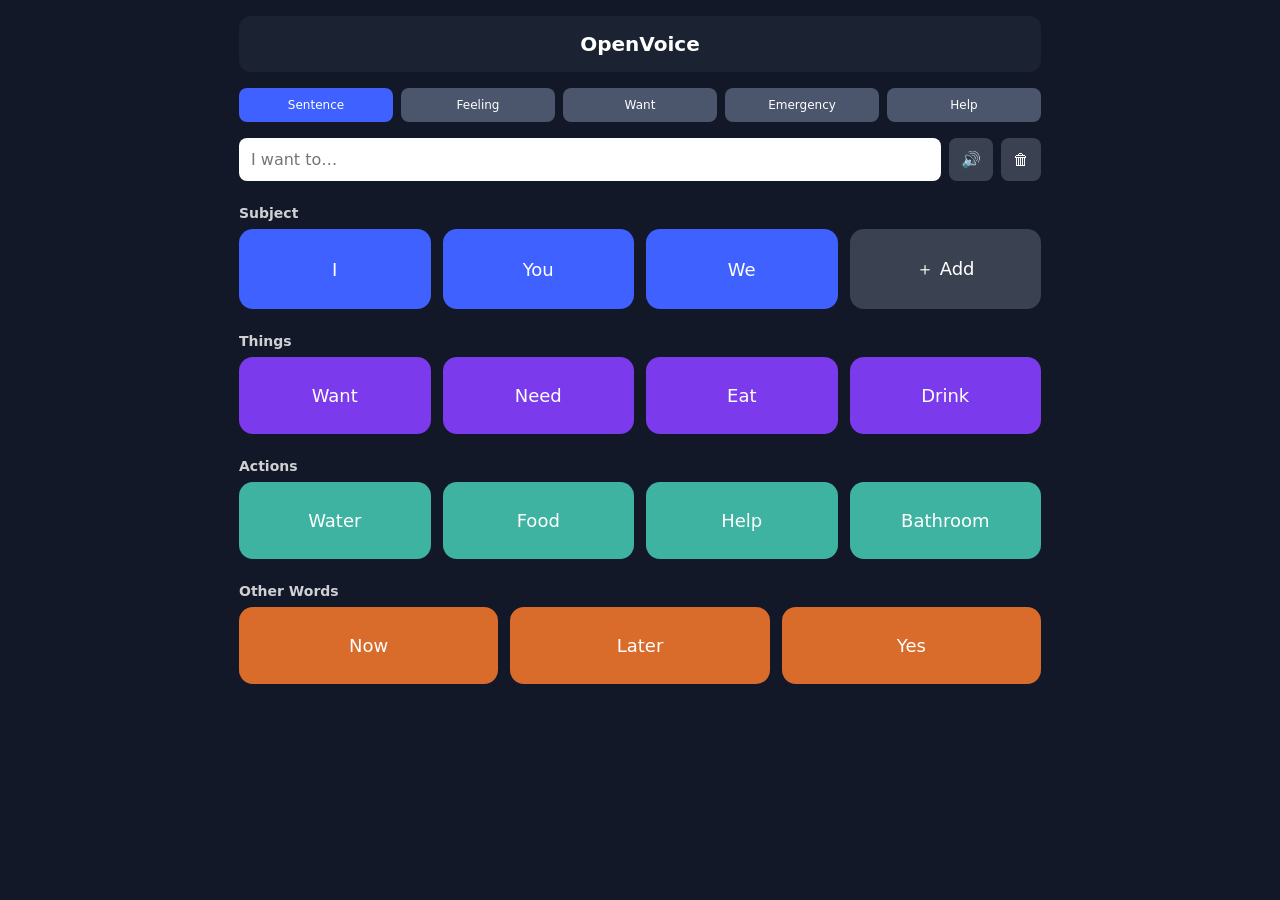
<file: sentences.html>
<!DOCTYPE html>
<html lang="en">
<head>
  <meta charset="UTF-8" />
  <meta name="viewport" content="width=device-width, initial-scale=1" />
  <title>OpenVoice – AAC Prototype</title>

  <style>
    /* ---------- GLOBAL ---------- */
    * {
      box-sizing: border-box;
      font-family: system-ui, sans-serif;
    }

    body {
      margin: 0;
      background: #121827;
      color: #ffffff;
      display: flex;
      justify-content: center;
    }

    .app {
      width: 100%;
      max-width: 834px; /* iPad Pro 11" */
      min-height: 100vh;
      padding: 16px;
    }

    /* ---------- HEADER ---------- */
    .top-bar {
      background: #1b2332;
      padding: 16px;
      text-align: center;
      border-radius: 12px;
      margin-bottom: 16px;
    }

    .top-bar h1 {
      margin: 0;
      font-size: 20px;
    }

    /* ---------- TABS ---------- */
    .tabs {
      display: flex;
      gap: 8px;
      margin-bottom: 16px;
    }

    .tabs button {
      flex: 1;
      padding: 10px;
      border-radius: 8px;
      border: none;
      background: #4b556b;
      color: white;
      font-size: 12px;
      cursor: pointer;
    }

    .tabs button.active {
      background: #3f61ff;
    }

    /* ---------- SENTENCE BAR ---------- */
    .sentence-bar {
      display: flex;
      gap: 8px;
      margin-bottom: 24px;
    }

    .sentence-bar input {
      flex: 1;
      padding: 12px;
      border-radius: 8px;
      border: none;
      font-size: 16px;
    }

    .sentence-bar button {
      padding: 12px;
      border-radius: 8px;
      border: none;
      background: #3a4252;
      color: white;
      font-size: 16px;
      cursor: pointer;
    }

    /* ---------- SECTIONS ---------- */
    h2 {
      font-size: 14px;
      opacity: 0.8;
      margin: 16px 0 8px;
    }

    .grid {
      display: grid;
      grid-template-columns: repeat(auto-fit, minmax(120px, 1fr));
      gap: 12px;
      margin-bottom: 24px;
    }

    /* ---------- BUTTONS ---------- */
    button {
      background: #3a4252; /* fallback so buttons NEVER disappear */
      color: white;
    }

    .tile {
      padding: clamp(16px, 4vw, 28px);
      border-radius: 14px;
      border: none;
      font-size: clamp(14px, 2.5vw, 18px);
      cursor: pointer;
    }

    .tile.blue { background: #3f61ff; }
    .tile.purple { background: #7c3aed; }
    .tile.green { background: #3fb3a2; }
    .tile.orange { background: #d96b2b; }
    .tile.grey { background: #3a4252; }

    /* ---------- ACCESSIBILITY ---------- */
    button:focus-visible,
    input:focus-visible {
      outline: 3px solid white;
      outline-offset: 2px;
    }

    /* ---------- RESPONSIVE ---------- */
    @media (max-width: 480px) {
      .tabs button {
        font-size: 10px;
        padding: 8px;
      }
    }
  </style>
</head>

<body>
  <div class="app">

    <!-- HEADER -->
    <div class="top-bar">
      <h1>OpenVoice</h1>
    </div>

    <!-- TABS -->
    <div class="tabs">
      <button class="active">Sentence</button>
      <button>Feeling</button>
      <button>Want</button>
      <button>Emergency</button>
      <button>Help</button>
    </div>

    <!-- SENTENCE BUILDER -->
    <div class="sentence-bar">
      <input id="sentence" placeholder="I want to…" />
      <button onclick="speakSentence()">🔊</button>
      <button onclick="clearSentence()">🗑</button>
    </div>

    <!-- SUBJECT -->
    <h2>Subject</h2>
    <div class="grid">
      <button class="tile blue" onclick="addWord('I')">I</button>
      <button class="tile blue" onclick="addWord('You')">You</button>
      <button class="tile blue" onclick="addWord('We')">We</button>
      <button class="tile grey">＋ Add</button>
    </div>

    <!-- THINGS -->
    <h2>Things</h2>
    <div class="grid">
      <button class="tile purple" onclick="addWord('want')">Want</button>
      <button class="tile purple" onclick="addWord('need')">Need</button>
      <button class="tile purple" onclick="addWord('eat')">Eat</button>
      <button class="tile purple" onclick="addWord('drink')">Drink</button>
    </div>

    <!-- ACTIONS -->
    <h2>Actions</h2>
    <div class="grid">
      <button class="tile green" onclick="addWord('water')">Water</button>
      <button class="tile green" onclick="addWord('food')">Food</button>
      <button class="tile green" onclick="addWord('help')">Help</button>
      <button class="tile green" onclick="addWord('bathroom')">Bathroom</button>
    </div>

    <!-- OTHER WORDS -->
    <h2>Other Words</h2>
    <div class="grid">
      <button class="tile orange" onclick="addWord('now')">Now</button>
      <button class="tile orange" onclick="addWord('later')">Later</button>
      <button class="tile orange" onclick="addWord('yes')">Yes</button>
    </div>

  </div>

  <script>
    function addWord(word) {
      const input = document.getElementById('sentence');
      input.value += (input.value ? ' ' : '') + word;
    }

    function clearSentence() {
      document.getElementById('sentence').value = '';
    }

    function speakSentence() {
      const text = document.getElementById('sentence').value;
      if (!text) return;

      const utterance = new SpeechSynthesisUtterance(text);
      window.speechSynthesis.speak(utterance);
    }
  </script>
</body>
</html>
</file>
